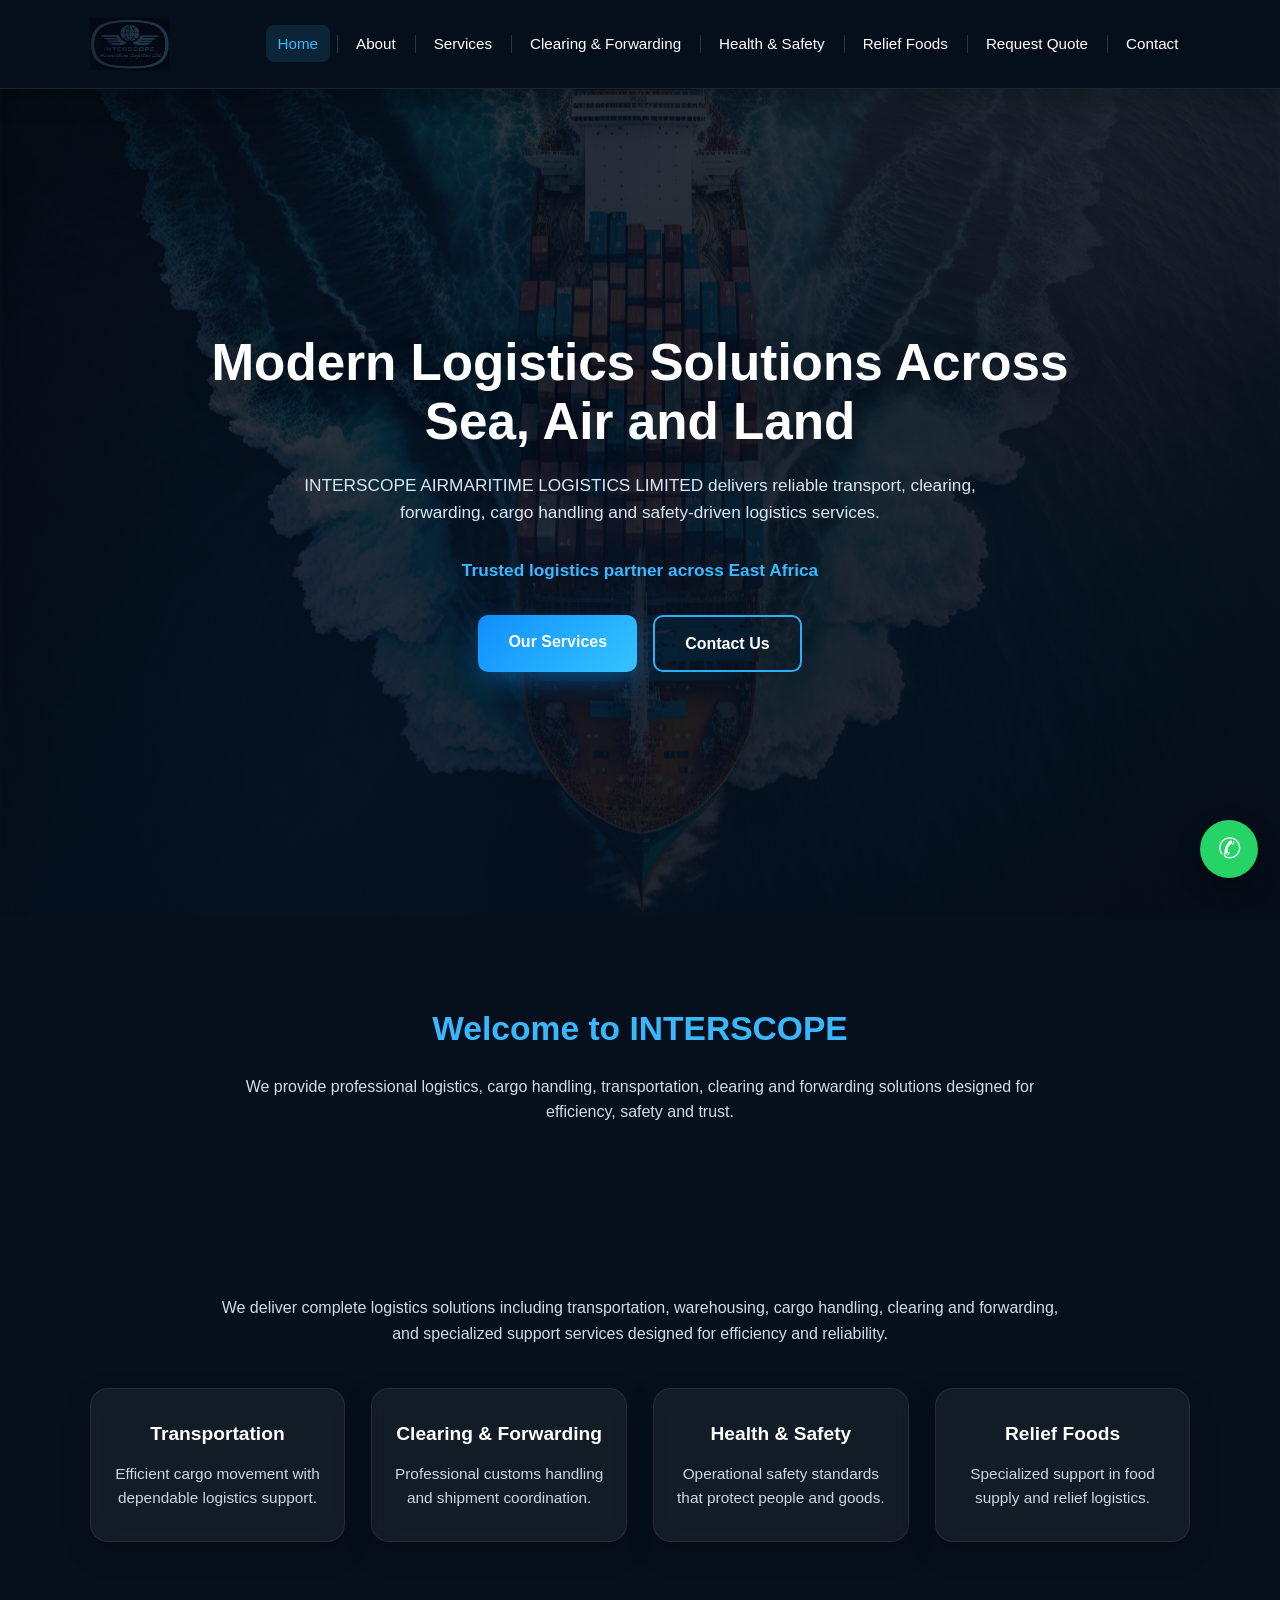
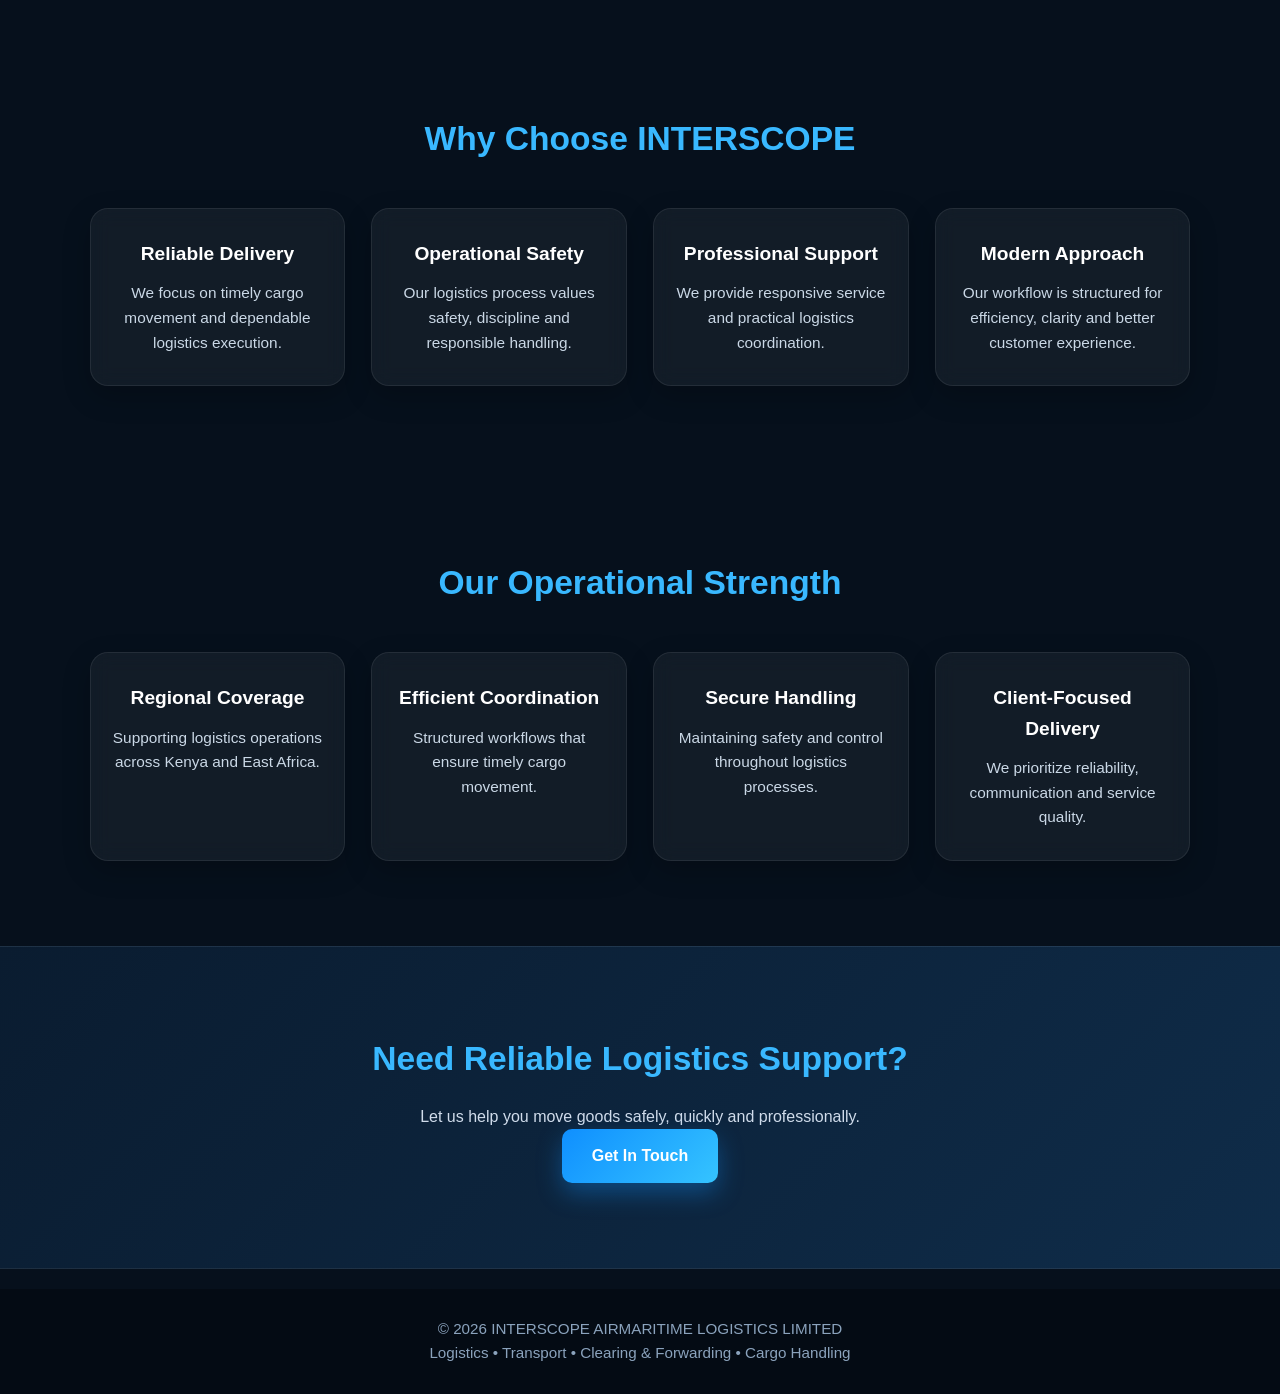
<file: index.html>
<!DOCTYPE html>
<html lang="en">
<head>
<meta name="description" content="INTERSCOPE AIRMARITIME LOGISTICS LIMITED offers logistics, transport, clearing and forwarding services in Kenya and East Africa.">
<meta name="keywords" content="logistics Kenya, clearing and forwarding Mombasa, cargo transport Kenya, freight services East Africa">
  <meta charset="UTF-8" />
  <meta name="viewport" content="width=device-width, initial-scale=1.0" />
  <title>INTERSCOPE AIRMARITIME LOGISTICS LIMITED</title>
  <link rel="stylesheet" href="css/style.css" />
  <link rel="icon" href="images/favicon.png">
</head>
<body>

<header class="navbar">
  <div class="logo">
    <a href="index.html">
      <img src="images/logo.png" alt="INTERSCOPE Logo" class="logo-img">
    </a>
  </div>

  <button class="menu-toggle" onclick="toggleMenu()">☰</button>

  <nav>
    <ul class="nav-links" id="navLinks">
      <li><a href="index.html" class="active">Home</a></li>
      <li><a href="about.html">About</a></li>
      <li><a href="services.html">Services</a></li>
      <li><a href="clearing-forwarding.html">Clearing & Forwarding</a></li>
      <li><a href="health-safety.html">Health & Safety</a></li>
      <li><a href="relief-foods.html">Relief Foods</a></li>
      <li><a href="contact.html">Request Quote</a></li>
      <li><a href="contact.html">Contact</a></li>
    </ul>
  </nav>
</header>

  <section class="hero">
    <div class="hero-overlay">
      <div class="hero-content">
        <h1>Modern Logistics Solutions Across Sea, Air and Land</h1>
        <p>
          INTERSCOPE AIRMARITIME LOGISTICS LIMITED delivers reliable transport,
          clearing, forwarding, cargo handling and safety-driven logistics services.
        </p>
        <p style="margin-top:10px; font-weight:bold; color:#39b8ff;">
  Trusted logistics partner across East Africa
</p>
        <div class="hero-buttons">
          <a href="services.html" class="btn">Our Services</a>
          <a href="contact.html" class="btn btn-outline">Contact Us</a>
        </div>
      </div>
    </div>
  </section>

  <section class="intro section">
    <h2>Welcome to INTERSCOPE</h2>
    <p>
      We provide professional logistics, cargo handling, transportation,
      clearing and forwarding solutions designed for efficiency, safety and trust.
    </p>
  </section>

  <section class="services-preview section">
    <p>
  We deliver complete logistics solutions including transportation,
  warehousing, cargo handling, clearing and forwarding, and specialized
  support services designed for efficiency and reliability.
    </p>
    <div class="card-grid">
      <div class="card">
        <h3>Transportation</h3>
        <p>Efficient cargo movement with dependable logistics support.</p>
      </div>
      <div class="card">
        <h3>Clearing & Forwarding</h3>
        <p>Professional customs handling and shipment coordination.</p>
      </div>
      <div class="card">
        <h3>Health & Safety</h3>
        <p>Operational safety standards that protect people and goods.</p>
      </div>
      <div class="card">
        <h3>Relief Foods</h3>
        <p>Specialized support in food supply and relief logistics.</p>
      </div>
    </div>
  </section>

    <section class="section">
    <h2>Why Choose INTERSCOPE</h2>
    <div class="card-grid">
      <div class="card">
        <h3>Reliable Delivery</h3>
        <p>We focus on timely cargo movement and dependable logistics execution.</p>
      </div>
      <div class="card">
        <h3>Operational Safety</h3>
        <p>Our logistics process values safety, discipline and responsible handling.</p>
      </div>
      <div class="card">
        <h3>Professional Support</h3>
        <p>We provide responsive service and practical logistics coordination.</p>
      </div>
      <div class="card">
        <h3>Modern Approach</h3>
        <p>Our workflow is structured for efficiency, clarity and better customer experience.</p>
      </div>
    </div>
  </section>

  <section class="section">
  <h2>Our Operational Strength</h2>
  <div class="card-grid">
    <div class="card">
      <h3>Regional Coverage</h3>
      <p>Supporting logistics operations across Kenya and East Africa.</p>
    </div>
    <div class="card">
      <h3>Efficient Coordination</h3>
      <p>Structured workflows that ensure timely cargo movement.</p>
    </div>
    <div class="card">
      <h3>Secure Handling</h3>
      <p>Maintaining safety and control throughout logistics processes.</p>
    </div>
    <div class="card">
      <h3>Client-Focused Delivery</h3>
      <p>We prioritize reliability, communication and service quality.</p>
    </div>
  </div>
</section>
  
  <section class="cta section">
    <h2>Need Reliable Logistics Support?</h2>
    <p>Let us help you move goods safely, quickly and professionally.</p>
    <a href="contact.html" class="btn">Get In Touch</a>
  </section>

<footer class="footer">
  <p>© 2026 INTERSCOPE AIRMARITIME LOGISTICS LIMITED</p>
  <p>Logistics • Transport • Clearing & Forwarding • Cargo Handling</p>
</footer>

  <script src="js/script.js"></script>
  
<a href="https://wa.me/254722707979" class="whatsapp-float" target="_blank" title="Chat on WhatsApp">
  &#9990;
</a>

</body>
</html>
</file>
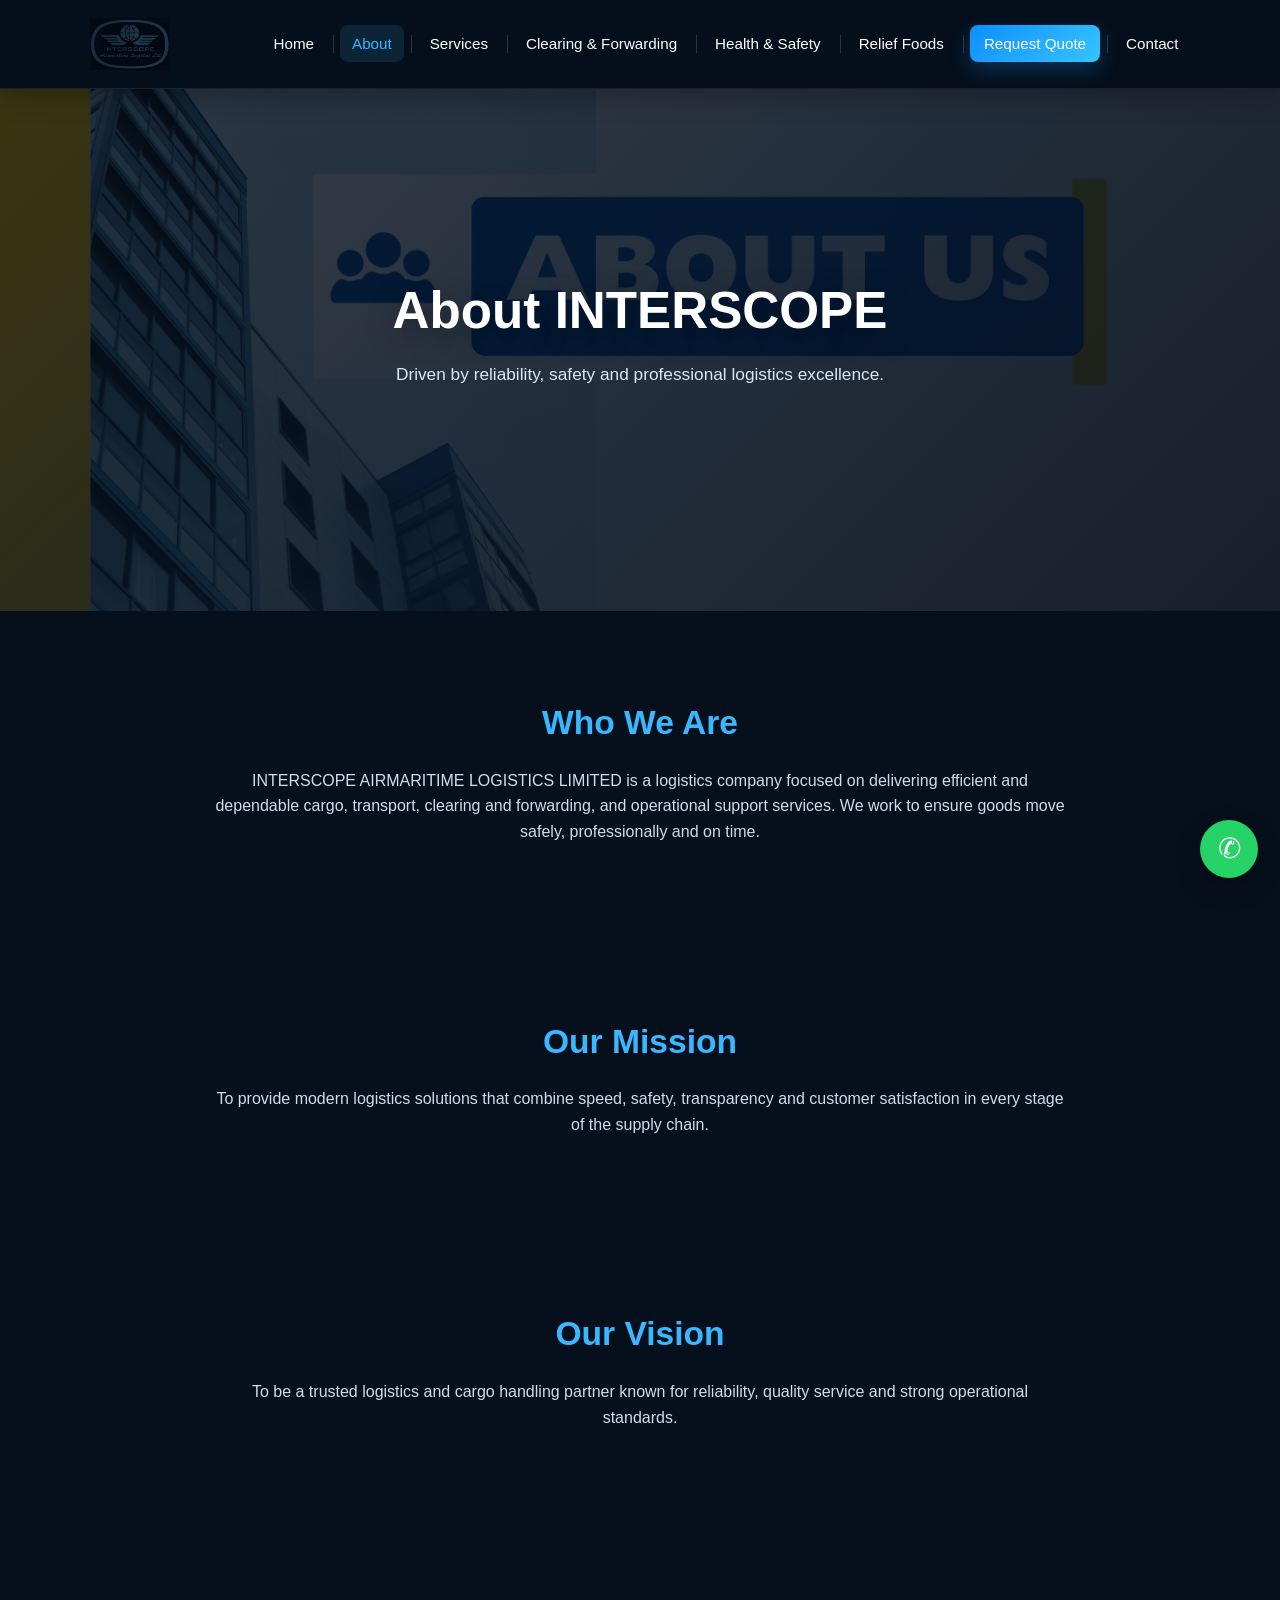
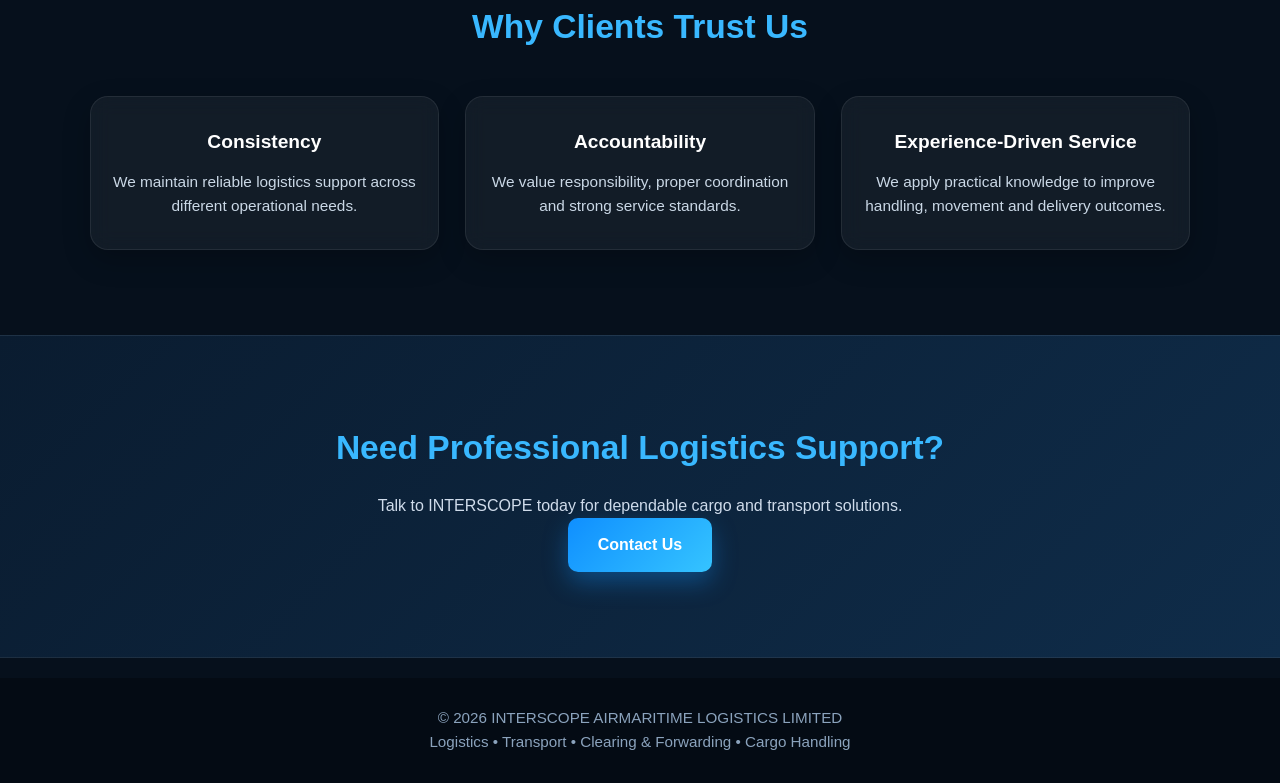
<file: about.html>
<!DOCTYPE html>
<html lang="en">
<head>
  <meta charset="UTF-8" />
  <meta name="viewport" content="width=device-width, initial-scale=1.0" />
  <title>INTERSCOPE AIRMARITIME LOGISTICS LIMITED</title>
  <link rel="stylesheet" href="css/style.css" />
  <link rel="icon" type="image/png" href="images/favicon.png" />
</head>
<body>

<header class="navbar">
  <div class="logo">
    <a href="index.html">
      <img src="images/logo.png" alt="INTERSCOPE Logo" class="logo-img">
    </a>
  </div>

  <button class="menu-toggle" onclick="toggleMenu()">☰</button>

  <nav>
    <ul class="nav-links" id="navLinks">
      <li><a href="index.html">Home</a></li>
      <li><a href="about.html" class="active">About</a></li>
      <li><a href="services.html">Services</a></li>
      <li><a href="clearing-forwarding.html">Clearing & Forwarding</a></li>
      <li><a href="health-safety.html">Health & Safety</a></li>
      <li><a href="relief-foods.html">Relief Foods</a></li>
      <li><a href="contact.html" class="quote-btn">Request Quote</a></li>
      <li><a href="contact.html">Contact</a></li>
    </ul>
  </nav>
</header>

  <section class="page-hero about-hero">
    <div class="hero-overlay">
      <div class="hero-content">
        <h1>About INTERSCOPE</h1>
        <p>Driven by reliability, safety and professional logistics excellence.</p>
      </div>
    </div>
  </section>

  <section class="section">
    <h2>Who We Are</h2>
    <p>
      INTERSCOPE AIRMARITIME LOGISTICS LIMITED is a logistics company focused on
      delivering efficient and dependable cargo, transport, clearing and forwarding,
      and operational support services. We work to ensure goods move safely,
      professionally and on time.
    </p>
  </section>

  <section class="section">
    <h2>Our Mission</h2>
    <p>
      To provide modern logistics solutions that combine speed, safety,
      transparency and customer satisfaction in every stage of the supply chain.
    </p>
  </section>

  <section class="section">
    <h2>Our Vision</h2>
    <p>
      To be a trusted logistics and cargo handling partner known for
      reliability, quality service and strong operational standards.
    </p>
  </section>

    <section class="section">
    <h2>Why Clients Trust Us</h2>
    <div class="card-grid">
      <div class="card">
        <h3>Consistency</h3>
        <p>We maintain reliable logistics support across different operational needs.</p>
      </div>
      <div class="card">
        <h3>Accountability</h3>
        <p>We value responsibility, proper coordination and strong service standards.</p>
      </div>
      <div class="card">
        <h3>Experience-Driven Service</h3>
        <p>We apply practical knowledge to improve handling, movement and delivery outcomes.</p>
      </div>
    </div>
  </section>
  
  <section class="cta section">
    <h2>Need Professional Logistics Support?</h2>
    <p>Talk to INTERSCOPE today for dependable cargo and transport solutions.</p>
    <a href="contact.html" class="btn">Contact Us</a>
  </section>

<footer class="footer">
  <p>© 2026 INTERSCOPE AIRMARITIME LOGISTICS LIMITED</p>
  <p>Logistics • Transport • Clearing & Forwarding • Cargo Handling</p>
</footer>
  
<a href="https://wa.me/254722707979" class="whatsapp-float" target="_blank" title="Chat on WhatsApp">
  &#9990;
</a>

</body>
</html>
</file>
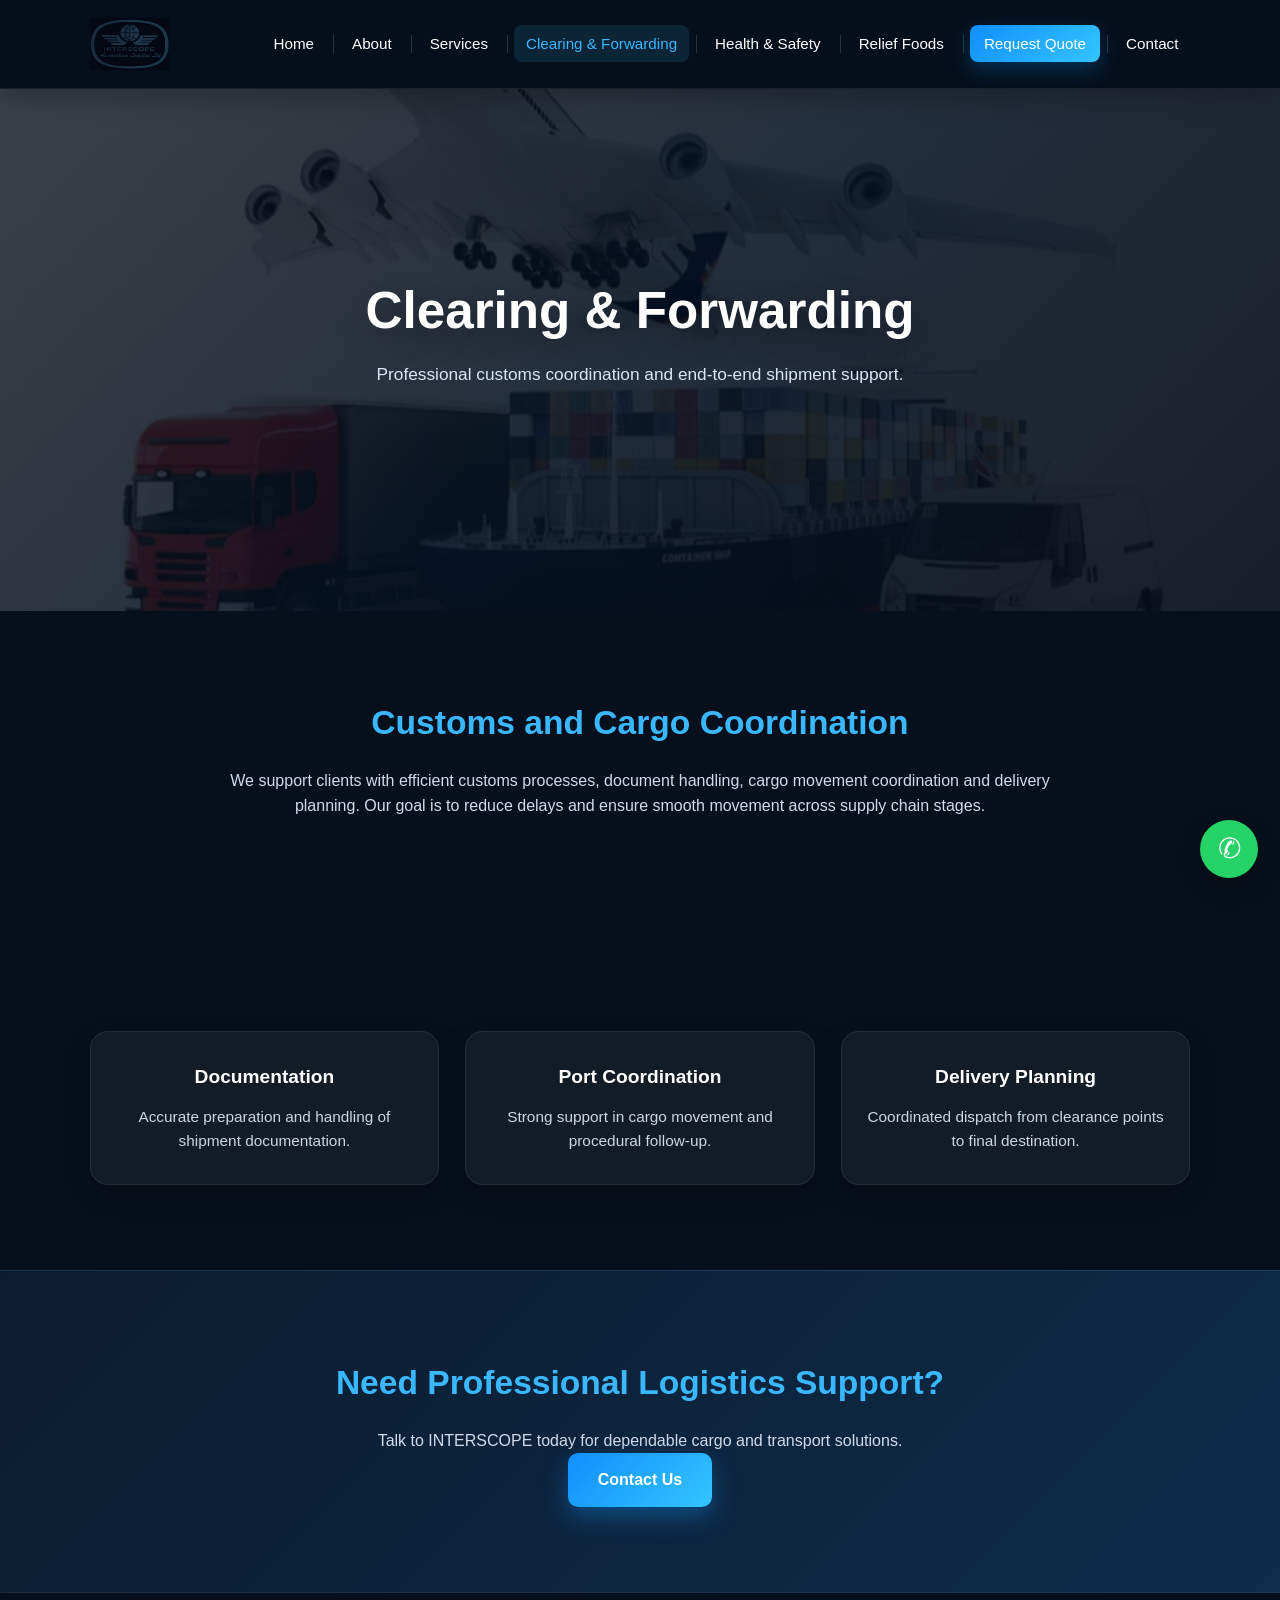
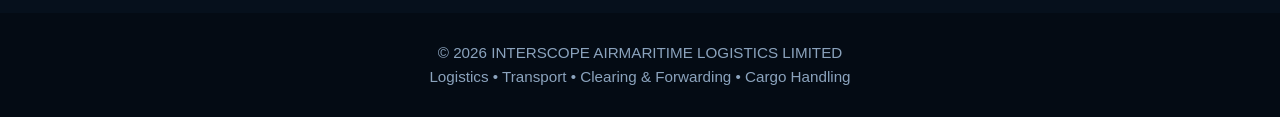
<file: clearing-forwarding.html>
<!DOCTYPE html>
<html lang="en">
<head>
  <meta charset="UTF-8" />
  <meta name="viewport" content="width=device-width, initial-scale=1.0" />
  <title>INTERSCOPE AIRMARITIME LOGISTICS LIMITED</title>
  <link rel="stylesheet" href="css/style.css" />
  <link rel="icon" type="image/png" href="images/favicon.png" />
</head>
<body>

  <header class="navbar">
    <div class="logo">
  <a href="index.html">
    <img src="images/logo.png" alt="INTERSCOPE Logo" class="logo-img">
  </a>
</div>

    <button class="menu-toggle" onclick="toggleMenu()">☰</button>
    
    <nav>
      <ul class="nav-links">
        <li><a href="index.html">Home</a></li>
        <li><a href="about.html">About</a></li>
        <li><a href="services.html">Services</a></li>
        <li><a href="clearing-forwarding.html" class="active">Clearing & Forwarding</a></li>
        <li><a href="health-safety.html">Health & Safety</a></li>
        <li><a href="relief-foods.html">Relief Foods</a></li>
        <li><a href="contact.html" class="quote-btn">Request Quote</a></li>
        <li><a href="contact.html">Contact</a></li>
      </ul>
    </nav>
  </header>

  <section class="page-hero clearing-hero">
    <div class="hero-overlay">
      <div class="hero-content">
        <h1>Clearing & Forwarding</h1>
        <p>Professional customs coordination and end-to-end shipment support.</p>
      </div>
    </div>
  </section>

  <section class="section">
    <h2>Customs and Cargo Coordination</h2>
    <p>
      We support clients with efficient customs processes, document handling,
      cargo movement coordination and delivery planning. Our goal is to reduce
      delays and ensure smooth movement across supply chain stages.
    </p>
  </section>

  <section class="section">
    <div class="card-grid">
      <div class="card">
        <h3>Documentation</h3>
        <p>Accurate preparation and handling of shipment documentation.</p>
      </div>
      <div class="card">
        <h3>Port Coordination</h3>
        <p>Strong support in cargo movement and procedural follow-up.</p>
      </div>
      <div class="card">
        <h3>Delivery Planning</h3>
        <p>Coordinated dispatch from clearance points to final destination.</p>
      </div>
    </div>
  </section>

    <section class="cta section">
    <h2>Need Professional Logistics Support?</h2>
    <p>Talk to INTERSCOPE today for dependable cargo and transport solutions.</p>
    <a href="contact.html" class="btn">Contact Us</a>
  </section>

<footer class="footer">
  <p>© 2026 INTERSCOPE AIRMARITIME LOGISTICS LIMITED</p>
  <p>Logistics • Transport • Clearing & Forwarding • Cargo Handling</p>
</footer>

<a href="https://wa.me/254722707979" class="whatsapp-float" target="_blank" title="Chat on WhatsApp">
  &#9990;
</a>

</body>
</html>
</file>
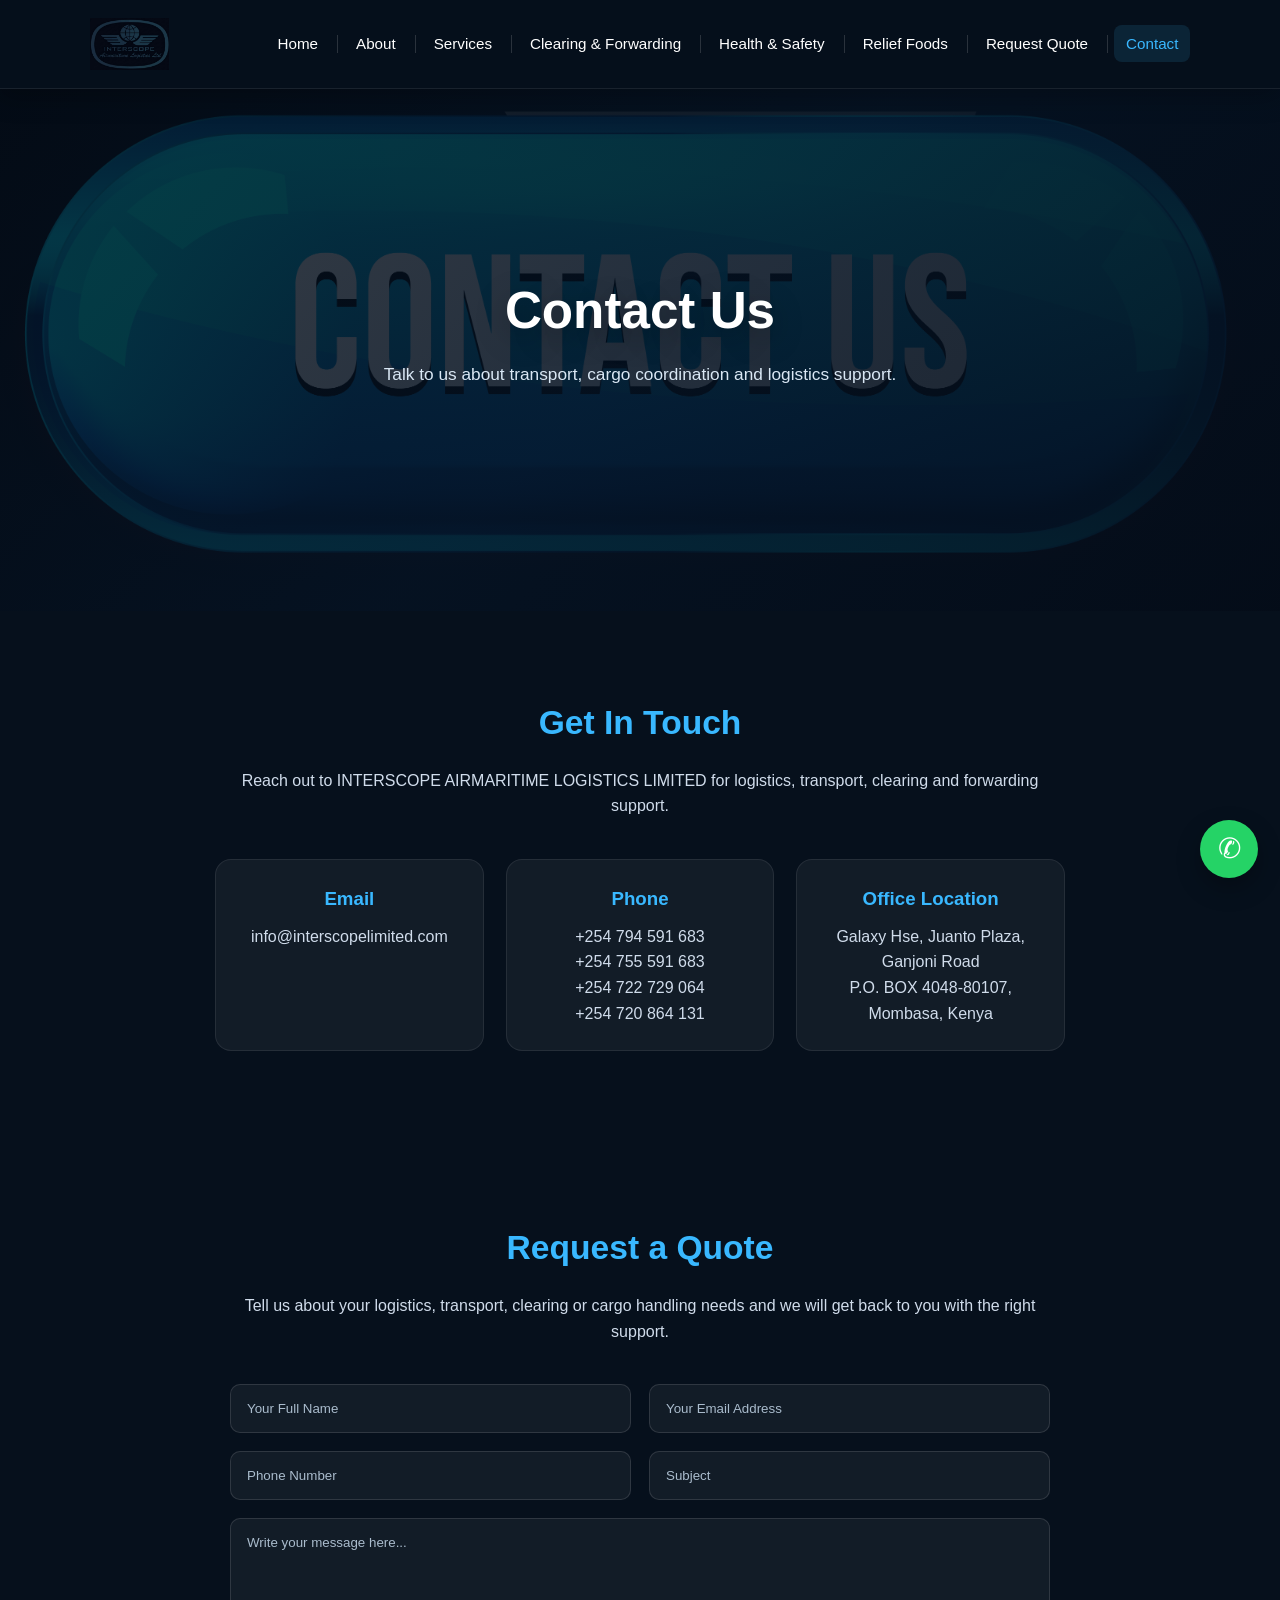
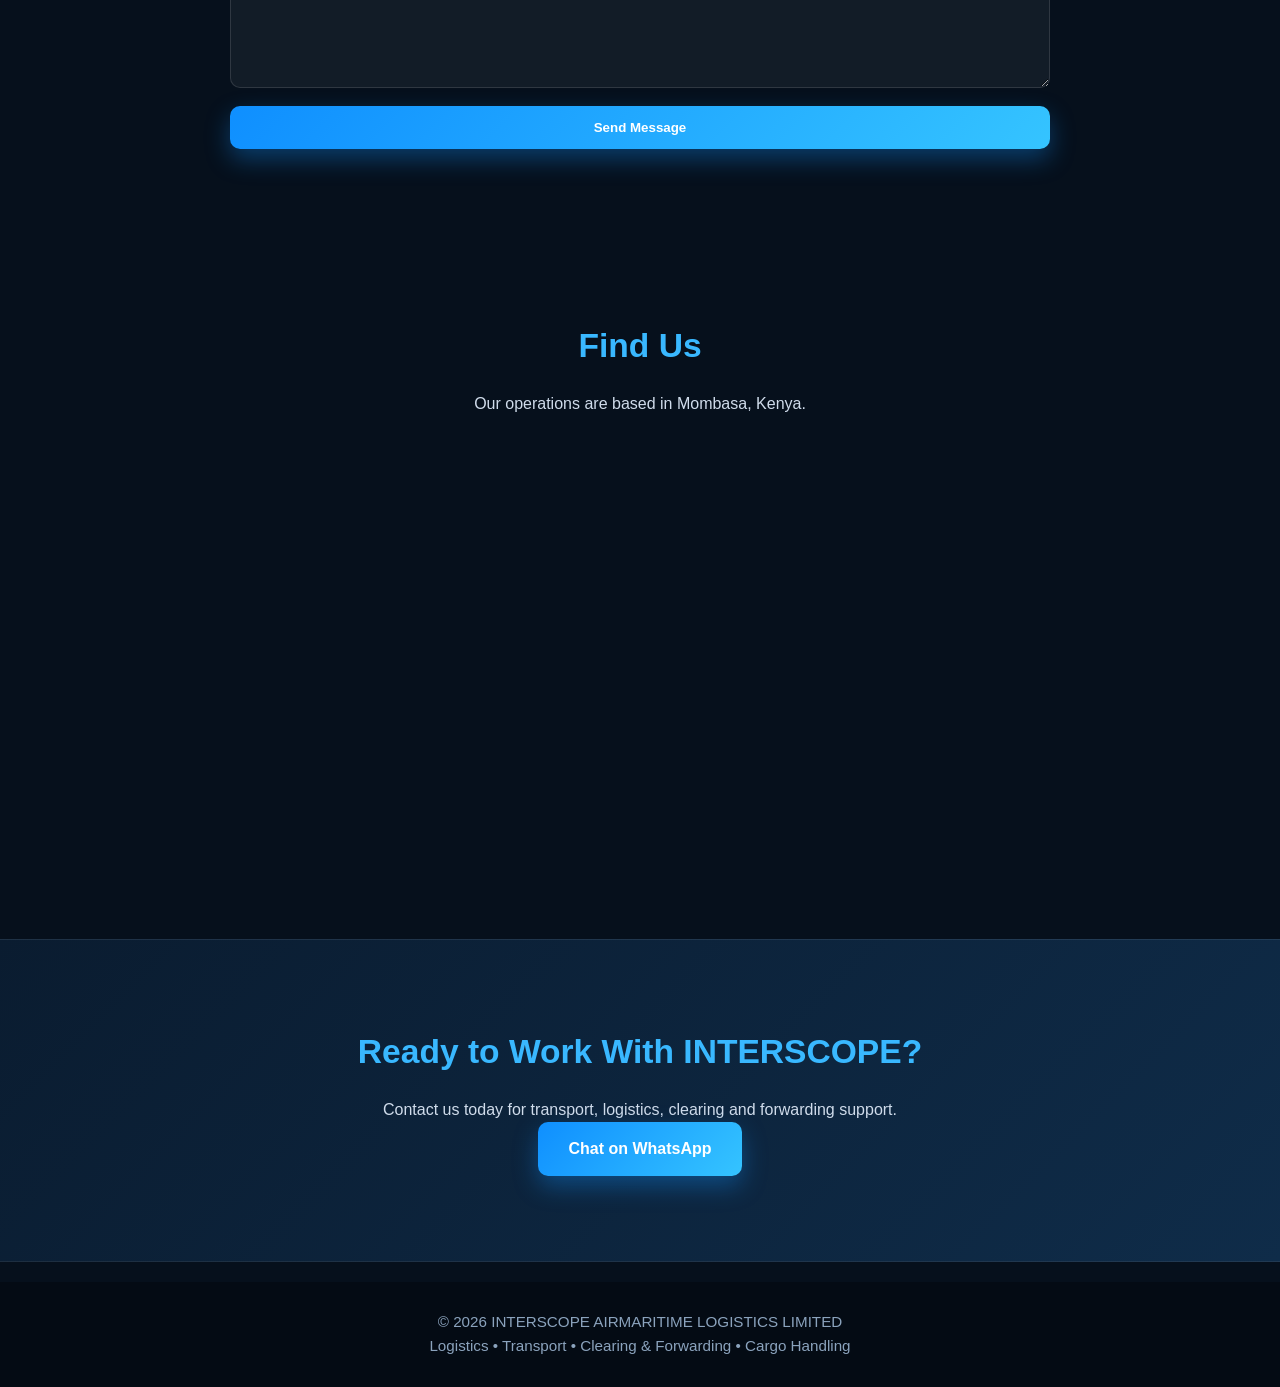
<file: contact.html>
<!DOCTYPE html>
<html lang="en">
<head>
  <meta charset="UTF-8" />
  <meta name="viewport" content="width=device-width, initial-scale=1.0" />
  <title>INTERSCOPE AIRMARITIME LOGISTICS LIMITED</title>
  <link rel="stylesheet" href="css/style.css" />
  <link rel="icon" type="image/png" href="images/favicon.png" />
</head>
<body>

  <header class="navbar">
    <div class="logo">
  <a href="index.html">
    <img src="images/logo.png" alt="INTERSCOPE Logo" class="logo-img">
  </a>
</div>

    <button class="menu-toggle" onclick="toggleMenu()">☰</button>

    
    <nav>
      <ul class="nav-links">
        <li><a href="index.html">Home</a></li>
        <li><a href="about.html">About</a></li>
        <li><a href="services.html">Services</a></li>
        <li><a href="clearing-forwarding.html">Clearing & Forwarding</a></li>
        <li><a href="health-safety.html">Health & Safety</a></li>
        <li><a href="relief-foods.html">Relief Foods</a></li>
        <li><a href="contact.html class="quote-btn"">Request Quote</a></li>
        <li><a href="contact.html" class="active">Contact</a></li>
      </ul>
    </nav>
  </header>

  <section class="page-hero contact-hero">
    <div class="hero-overlay">
      <div class="hero-content">
        <h1>Contact Us</h1>
        <p>Talk to us about transport, cargo coordination and logistics support.</p>
      </div>
    </div>
  </section>

  <section class="section">
    <h2>Get In Touch</h2>
    <p>
      Reach out to INTERSCOPE AIRMARITIME LOGISTICS LIMITED for logistics,
      transport, clearing and forwarding support.
    </p>

    <div class="contact-box">
      <div class="contact-item">
        <h3>Email</h3>
        <p>info@interscopelimited.com</p>
      </div>

      <div class="contact-item">
        <h3>Phone</h3>
        <p>+254 794 591 683</p>
        <p>+254 755 591 683</p>
        <p>+254 722 729 064</p>
        <p>+254 720 864 131</p>
      </div>

<div class="contact-item">
  <h3>Office Location</h3>
  <p>Galaxy Hse, Juanto Plaza, Ganjoni Road</p>
  <p>P.O. BOX 4048-80107, Mombasa, Kenya</p>
</div>
    </div>
  </section>

  <section class="section">
    <h2>Request a Quote</h2>
    <p>
  Tell us about your logistics, transport, clearing or cargo handling needs
  and we will get back to you with the right support.
   </p>
    <form class="contact-form" action="https://formsubmit.co/info@interscopelimited.com" method="POST">
      <input type="hidden" name="_captcha" value="false">
      <input type="hidden" name="_next" value="https://leeroy1232.github.io/interscope-website/thank-you.html">
        <div class="form-row">
        <input type="text" placeholder="Your Full Name" required>
        <input type="email" placeholder="Your Email Address" required>
      </div>

      <div class="form-row">
        <input type="text" placeholder="Phone Number" required>
        <input type="text" placeholder="Subject" required>
      </div>

      <textarea placeholder="Write your message here..." required></textarea>

      <button type="submit" class="btn">Send Message</button>
    </form>
  </section>

    <section class="section">
    <h2>Find Us</h2>
    <p>Our operations are based in Mombasa, Kenya.</p>
    <div style="margin-top: 30px; border-radius: 18px; overflow: hidden;">
      <iframe
        src="https://www.google.com/maps?q=Mombasa%20Kenya&output=embed"
        width="100%"
        height="400"
        style="border:0;"
        allowfullscreen=""
        loading="lazy">
      </iframe>
    </div>
  </section>

  <section class="cta section">
    <h2>Ready to Work With INTERSCOPE?</h2>
    <p>Contact us today for transport, logistics, clearing and forwarding support.</p>
    <a href="https://wa.me/254722707979" class="btn" target="_blank">Chat on WhatsApp</a>
  </section>

<footer class="footer">
  <p>© 2026 INTERSCOPE AIRMARITIME LOGISTICS LIMITED</p>
  <p>Logistics • Transport • Clearing & Forwarding • Cargo Handling</p>
</footer>

<a href="https://wa.me/254722707979" class="whatsapp-float" target="_blank" title="Chat on WhatsApp">
  &#9990;
</a>

</body>
</html>
</file>
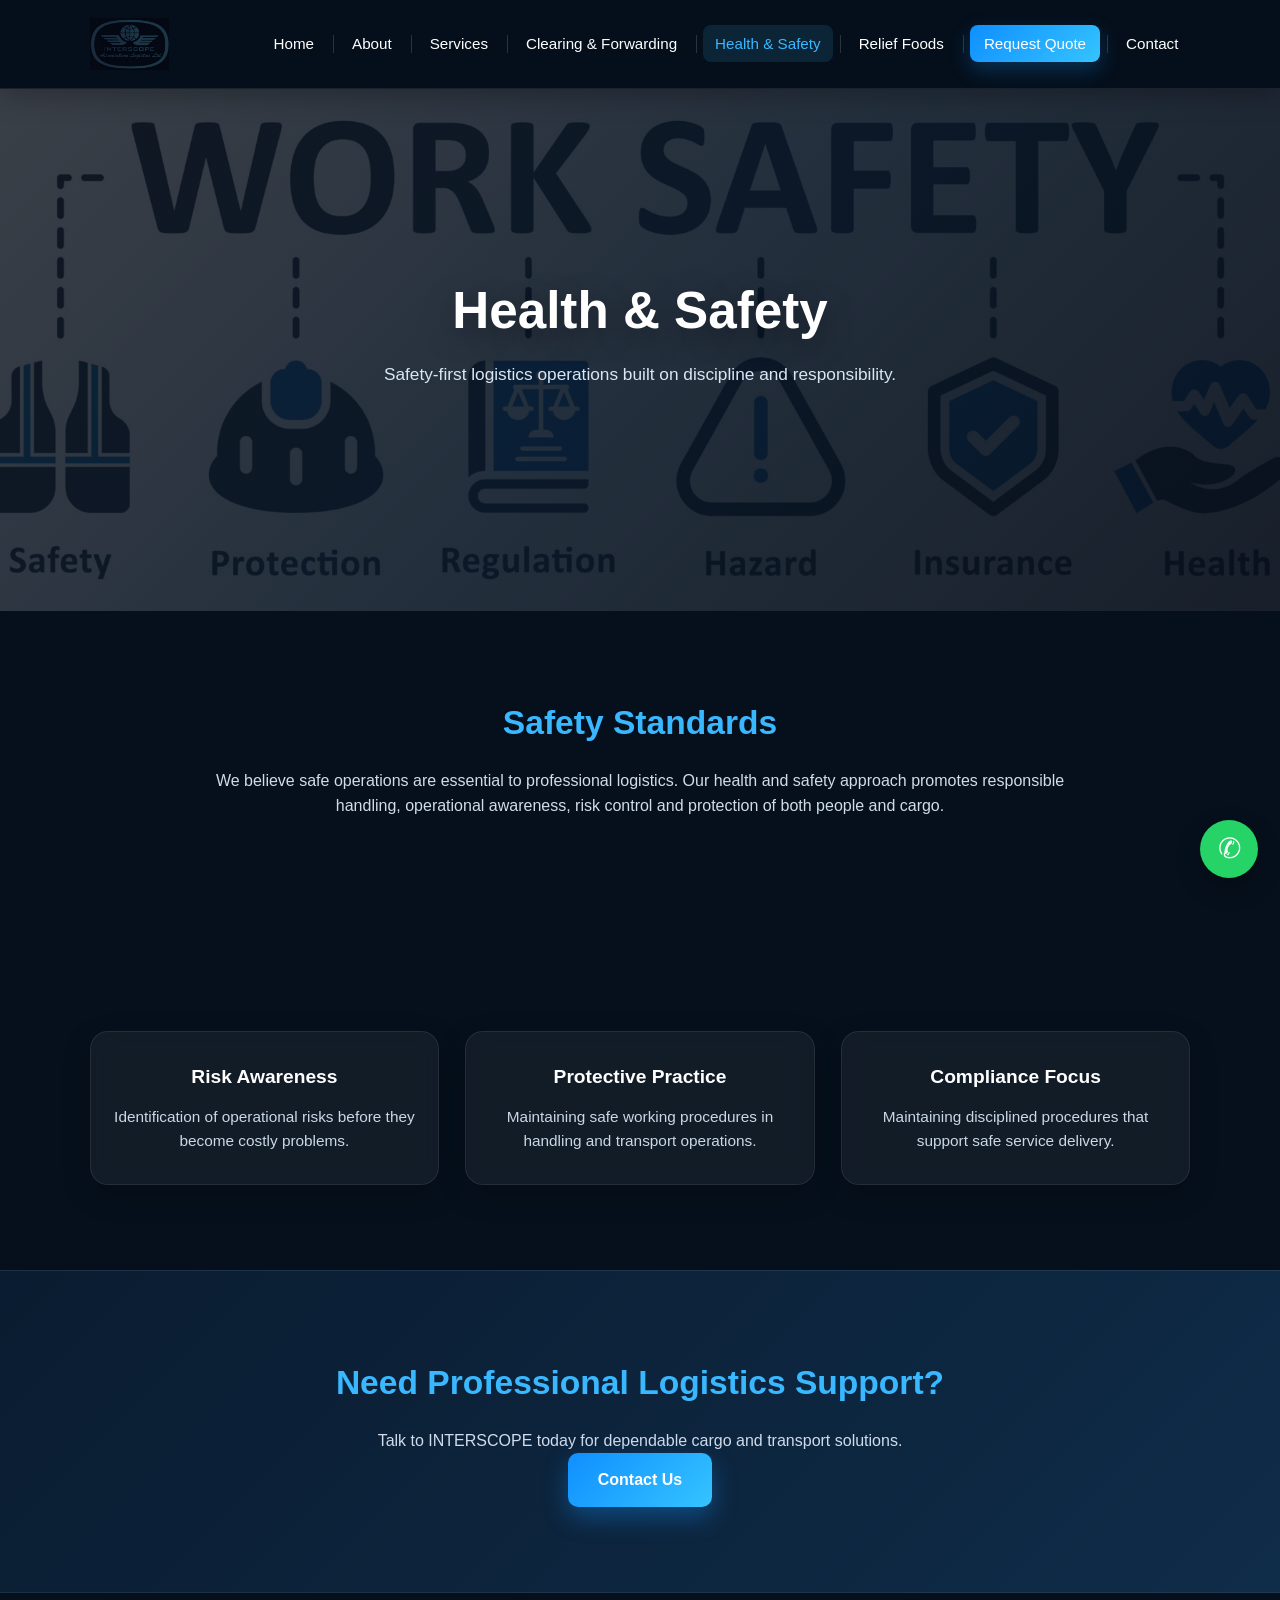
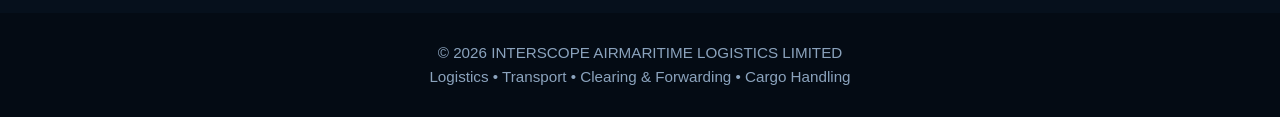
<file: health-safety.html>
<!DOCTYPE html>
<html lang="en">
<head>
  <meta charset="UTF-8" />
  <meta name="viewport" content="width=device-width, initial-scale=1.0" />
  <title>INTERSCOPE AIRMARITIME LOGISTICS LIMITED</title>
  <link rel="stylesheet" href="css/style.css" />
  <link rel="icon" type="image/png" href="images/favicon.png" />
</head>
<body>

  <header class="navbar">
    <div class="logo">
  <a href="index.html">
    <img src="images/logo.png" alt="INTERSCOPE Logo" class="logo-img">
  </a>
</div>

    <button class="menu-toggle" onclick="toggleMenu()">☰</button>
    
    <nav>
      <ul class="nav-links">
        <li><a href="index.html">Home</a></li>
        <li><a href="about.html">About</a></li>
        <li><a href="services.html">Services</a></li>
        <li><a href="clearing-forwarding.html">Clearing & Forwarding</a></li>
        <li><a href="health-safety.html" class="active">Health & Safety</a></li>
        <li><a href="relief-foods.html">Relief Foods</a></li>
        <li><a href="contact.html" class="quote-btn">Request Quote</a></li>
        <li><a href="contact.html">Contact</a></li>
      </ul>
    </nav>
  </header>

  <section class="page-hero safety-hero">
    <div class="hero-overlay">
      <div class="hero-content">
        <h1>Health & Safety</h1>
        <p>Safety-first logistics operations built on discipline and responsibility.</p>
      </div>
    </div>
  </section>

  <section class="section">
    <h2>Safety Standards</h2>
    <p>
      We believe safe operations are essential to professional logistics.
      Our health and safety approach promotes responsible handling,
      operational awareness, risk control and protection of both people and cargo.
    </p>
  </section>

  <section class="section">
    <div class="card-grid">
      <div class="card">
        <h3>Risk Awareness</h3>
        <p>Identification of operational risks before they become costly problems.</p>
      </div>
      <div class="card">
        <h3>Protective Practice</h3>
        <p>Maintaining safe working procedures in handling and transport operations.</p>
      </div>
      <div class="card">
        <h3>Compliance Focus</h3>
        <p>Maintaining disciplined procedures that support safe service delivery.</p>
      </div>
    </div>
  </section>

    <section class="cta section">
    <h2>Need Professional Logistics Support?</h2>
    <p>Talk to INTERSCOPE today for dependable cargo and transport solutions.</p>
    <a href="contact.html" class="btn">Contact Us</a>
  </section>

<footer class="footer">
  <p>© 2026 INTERSCOPE AIRMARITIME LOGISTICS LIMITED</p>
  <p>Logistics • Transport • Clearing & Forwarding • Cargo Handling</p>
</footer>

<a href="https://wa.me/254722707979" class="whatsapp-float" target="_blank" title="Chat on WhatsApp">
  &#9990;
</a>

</body>
</html>
</file>
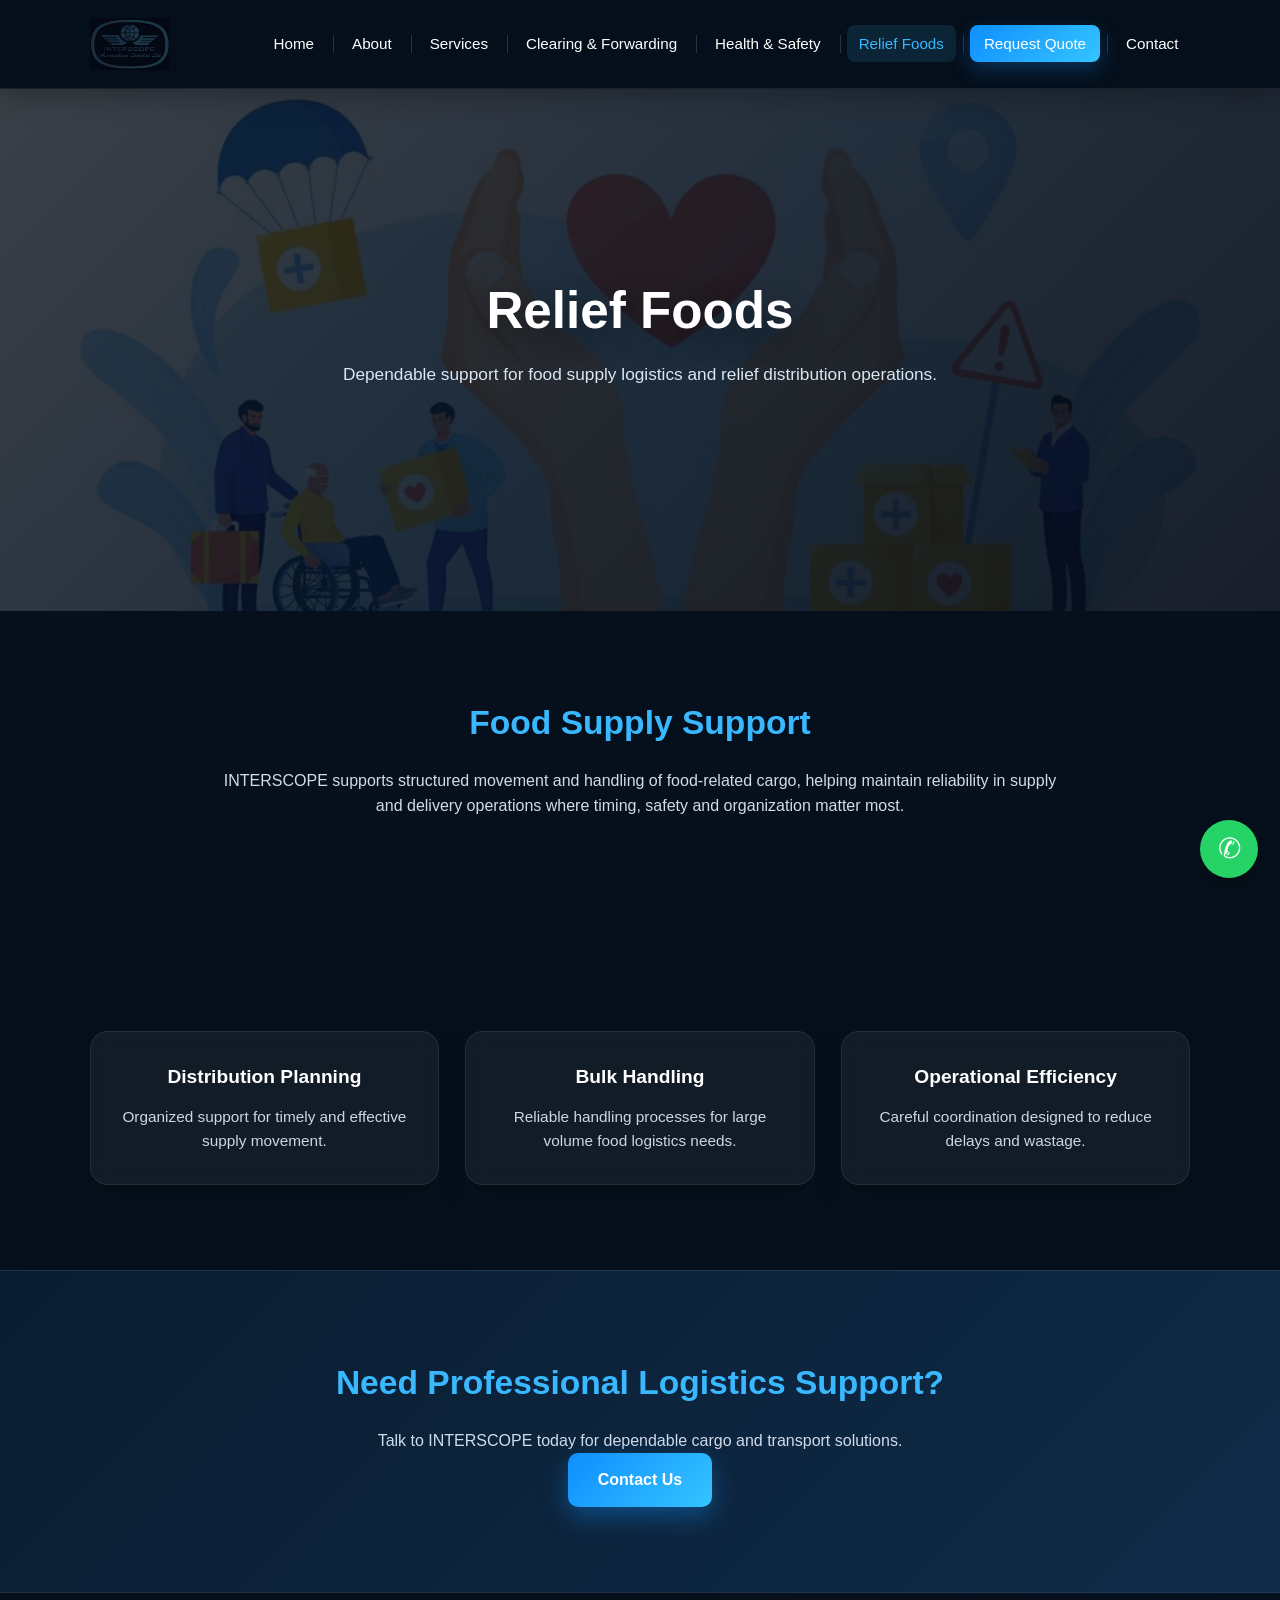
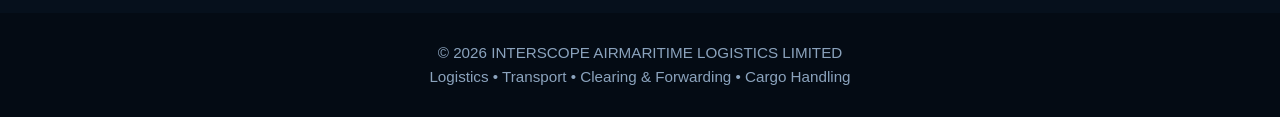
<file: relief-foods.html>
<!DOCTYPE html>
<html lang="en">
<head>
  <meta charset="UTF-8" />
  <meta name="viewport" content="width=device-width, initial-scale=1.0" />
  <title>INTERSCOPE AIRMARITIME LOGISTICS LIMITED</title>
  <link rel="stylesheet" href="css/style.css" />
  <link rel="icon" type="image/png" href="images/favicon.png" />
</head>
<body>

  <header class="navbar">
    <div class="logo">
  <a href="index.html">
    <img src="images/logo.png" alt="INTERSCOPE Logo" class="logo-img">
  </a>
</div>
    
    <button class="menu-toggle" onclick="toggleMenu()">☰</button>

    
    <nav>
      <ul class="nav-links">
        <li><a href="index.html">Home</a></li>
        <li><a href="about.html">About</a></li>
        <li><a href="services.html">Services</a></li>
        <li><a href="clearing-forwarding.html">Clearing & Forwarding</a></li>
        <li><a href="health-safety.html">Health & Safety</a></li>
        <li><a href="relief-foods.html" class="active">Relief Foods</a></li>
        <li><a href="contact.html" class="quote-btn">Request Quote</a></li>
        <li><a href="contact.html">Contact</a></li>
      </ul>
    </nav>
  </header>

  <section class="page-hero relief-hero">
    <div class="hero-overlay">
      <div class="hero-content">
        <h1>Relief Foods</h1>
        <p>Dependable support for food supply logistics and relief distribution operations.</p>
      </div>
    </div>
  </section>

  <section class="section">
    <h2>Food Supply Support</h2>
    <p>
      INTERSCOPE supports structured movement and handling of food-related cargo,
      helping maintain reliability in supply and delivery operations where timing,
      safety and organization matter most.
    </p>
  </section>

  <section class="section">
    <div class="card-grid">
      <div class="card">
        <h3>Distribution Planning</h3>
        <p>Organized support for timely and effective supply movement.</p>
      </div>
      <div class="card">
        <h3>Bulk Handling</h3>
        <p>Reliable handling processes for large volume food logistics needs.</p>
      </div>
      <div class="card">
        <h3>Operational Efficiency</h3>
        <p>Careful coordination designed to reduce delays and wastage.</p>
      </div>
    </div>
  </section>

    <section class="cta section">
    <h2>Need Professional Logistics Support?</h2>
    <p>Talk to INTERSCOPE today for dependable cargo and transport solutions.</p>
    <a href="contact.html" class="btn">Contact Us</a>
  </section>

<footer class="footer">
  <p>© 2026 INTERSCOPE AIRMARITIME LOGISTICS LIMITED</p>
  <p>Logistics • Transport • Clearing & Forwarding • Cargo Handling</p>
</footer>

<a href="https://wa.me/254722707979" class="whatsapp-float" target="_blank" title="Chat on WhatsApp">
  &#9990;
</a>

</body>
</html>
</file>
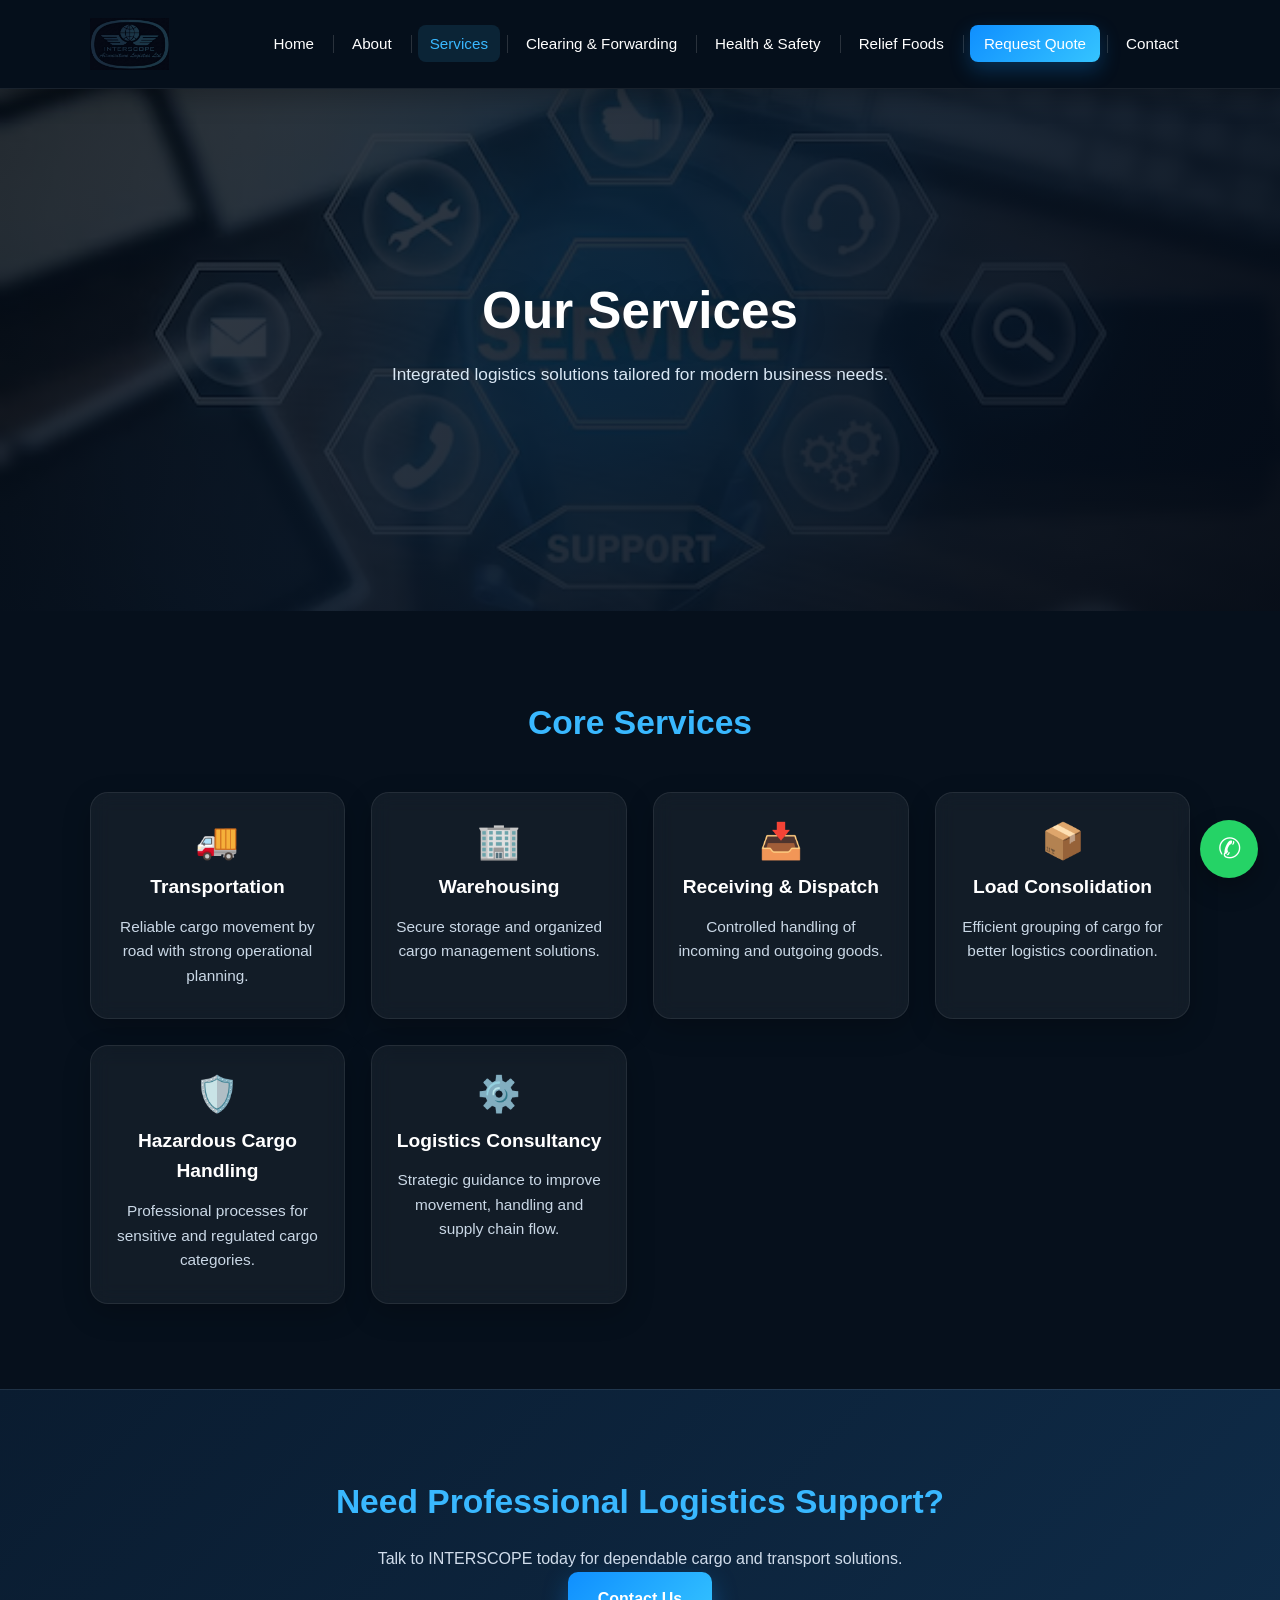
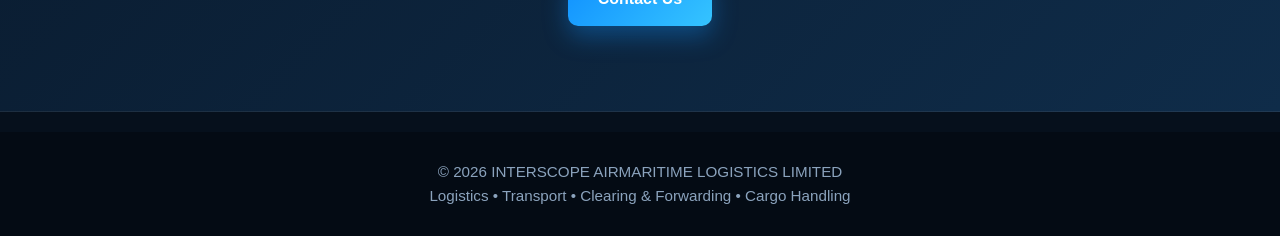
<file: services.html>
<!DOCTYPE html>
<html lang="en">
<head>
  <meta charset="UTF-8" />
  <meta name="viewport" content="width=device-width, initial-scale=1.0" />
  <title>INTERSCOPE AIRMARITIME LOGISTICS LIMITED</title>
  <link rel="stylesheet" href="css/style.css" />
  <link rel="icon" type="image/png" href="images/favicon.png" />
</head>
<body>

  <header class="navbar">
    <div class="logo">
  <a href="index.html">
    <img src="images/logo.png" alt="INTERSCOPE Logo" class="logo-img">
  </a>
</div>

    <button class="menu-toggle" onclick="toggleMenu()">☰</button>

    
    <nav>
      <ul class="nav-links">
        <li><a href="index.html">Home</a></li>
        <li><a href="about.html">About</a></li>
        <li><a href="services.html" class="active">Services</a></li>
        <li><a href="clearing-forwarding.html">Clearing & Forwarding</a></li>
        <li><a href="health-safety.html">Health & Safety</a></li>
        <li><a href="relief-foods.html">Relief Foods</a></li>
        <li><a href="contact.html" class="quote-btn">Request Quote</a></li>
        <li><a href="contact.html">Contact</a></li>
      </ul>
    </nav>
  </header>

  <section class="page-hero services-hero">
    <div class="hero-overlay">
      <div class="hero-content">
        <h1>Our Services</h1>
        <p>Integrated logistics solutions tailored for modern business needs.</p>
      </div>
    </div>
  </section>

<section class="section">
  <h2>Core Services</h2>
  <div class="card-grid">
    <div class="card">
      <div class="service-icon">🚚</div>
      <h3>Transportation</h3>
      <p>Reliable cargo movement by road with strong operational planning.</p>
    </div>

    <div class="card">
      <div class="service-icon">🏢</div>
      <h3>Warehousing</h3>
      <p>Secure storage and organized cargo management solutions.</p>
    </div>

    <div class="card">
      <div class="service-icon">📥</div>
      <h3>Receiving & Dispatch</h3>
      <p>Controlled handling of incoming and outgoing goods.</p>
    </div>

    <div class="card">
      <div class="service-icon">📦</div>
      <h3>Load Consolidation</h3>
      <p>Efficient grouping of cargo for better logistics coordination.</p>
    </div>

    <div class="card">
      <div class="service-icon">🛡️</div>
      <h3>Hazardous Cargo Handling</h3>
      <p>Professional processes for sensitive and regulated cargo categories.</p>
    </div>

    <div class="card">
      <div class="service-icon">⚙️</div>
      <h3>Logistics Consultancy</h3>
      <p>Strategic guidance to improve movement, handling and supply chain flow.</p>
    </div>
  </div>
</section>

    <section class="cta section">
    <h2>Need Professional Logistics Support?</h2>
    <p>Talk to INTERSCOPE today for dependable cargo and transport solutions.</p>
    <a href="contact.html" class="btn">Contact Us</a>
  </section>

<footer class="footer">
  <p>© 2026 INTERSCOPE AIRMARITIME LOGISTICS LIMITED</p>
  <p>Logistics • Transport • Clearing & Forwarding • Cargo Handling</p>
</footer>

<a href="https://wa.me/254722707979" class="whatsapp-float" target="_blank" title="Chat on WhatsApp">
  &#9990;
</a>

</body>
</html>
</file>
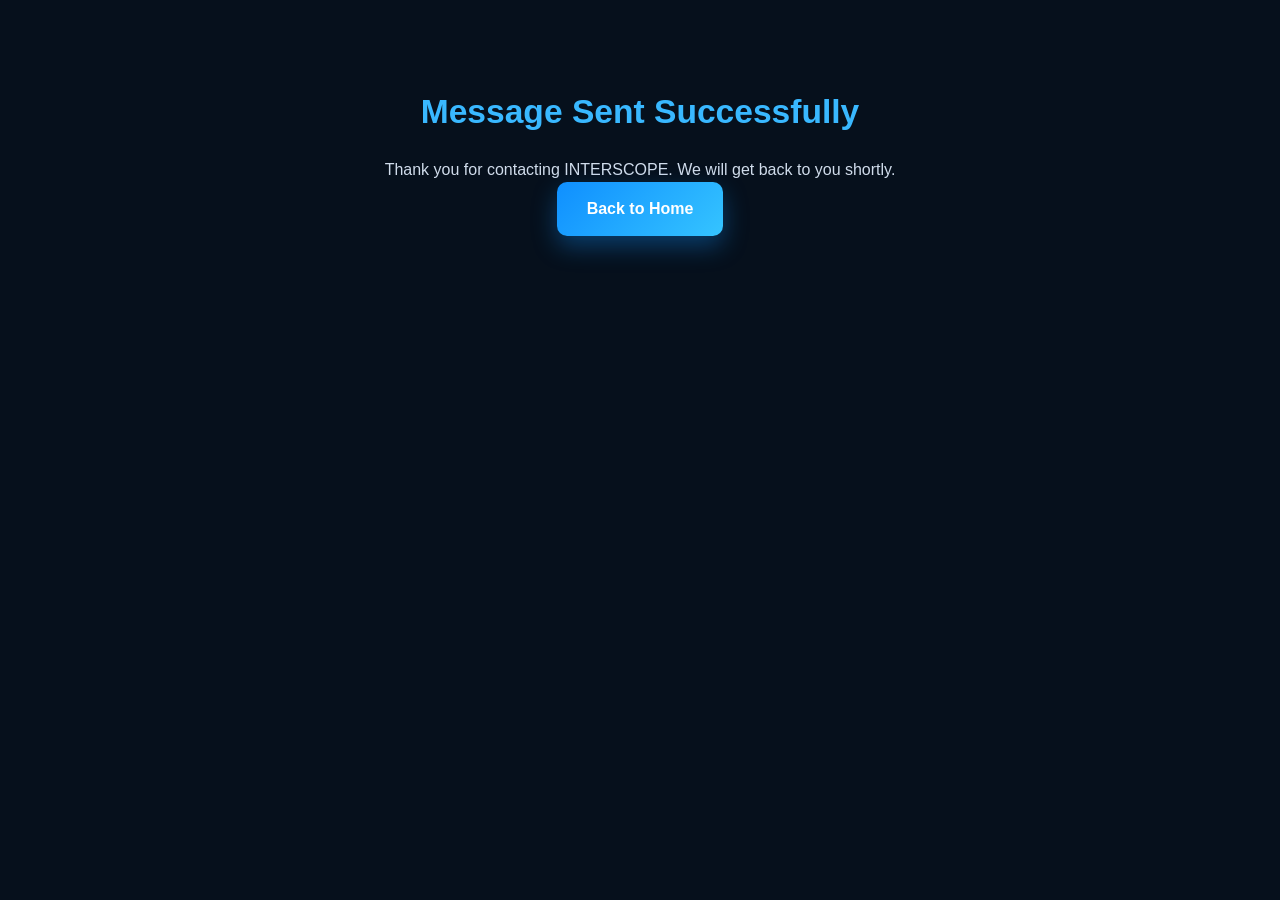
<file: thank-you.html>
<!DOCTYPE html>
<html lang="en">
<head>
  <meta charset="UTF-8">
  <title>Thank You</title>
  <link rel="stylesheet" href="css/style.css">
</head>
<body>

<section class="section">
  <h2>Message Sent Successfully</h2>
  <p>Thank you for contacting INTERSCOPE. We will get back to you shortly.</p>
  <a href="index.html" class="btn">Back to Home</a>
</section>

</body>
</html>
</file>
<file: css/style.css>
* {
  margin: 0;
  padding: 0;
  box-sizing: border-box;
  font-family: Arial, sans-serif;
}

html {
  scroll-behavior: smooth;
}

body {
  background: #06101c;
  color: #ffffff;
  line-height: 1.6;
  overflow-x: hidden;
}

/* NAVBAR */
.navbar {
  position: sticky;
  top: 0;
  z-index: 1000;
  background: rgba(6, 16, 28, 0.92);
  backdrop-filter: blur(12px);
  display: flex;
  justify-content: space-between;
  align-items: center;
  padding: 18px 7%;
  border-bottom: 1px solid rgba(255, 255, 255, 0.08);
  box-shadow: 0 8px 24px rgba(0, 0, 0, 0.25);
}

.logo {
  display: flex;
  align-items: center;
}

.logo-img {
  height: 52px;
  width: auto;
  display: block;
}

.nav-links {
  list-style: none;
  display: flex;
  flex-wrap: wrap;
  gap: 14px;
}

.nav-links li {
  position: relative;
}

.nav-links li:not(:last-child)::after {
  content: "";
  position: absolute;
  right: -8px;
  top: 50%;
  transform: translateY(-50%);
  width: 1px;
  height: 18px;
  background: rgba(255, 255, 255, 0.15);
}

.nav-links a {
  color: white;
  text-decoration: none;
  font-size: 0.95rem;
  padding: 10px 12px;
  border-radius: 8px;
  transition: all 0.3s ease;
}

.nav-links a:hover,
.nav-links a.active {
  background: rgba(57, 184, 255, 0.12);
  color: #39b8ff;
}

.menu-toggle {
  display: none;
  background: transparent;
  border: none;
  color: white;
  font-size: 2rem;
  cursor: pointer;
}

/* HERO */
.hero,
.page-hero {
  position: relative;
  display: flex;
  align-items: center;
  justify-content: center;
  background-size: cover;
  background-position: center;
  background-repeat: no-repeat;
}

.hero {
  min-height: 92vh;
  background: url('../images/hero-home.jpeg') center/cover no-repeat;
}

.page-hero {
  min-height: 58vh;
}

.about-hero {
  background: url('../images/about-banner.jpg') center/cover no-repeat;
}

.services-hero {
  background: url('../images/services-banner.jpg') center/cover no-repeat;
}

.clearing-hero {
  background: url('../images/clearing-banner.jpg') center/cover no-repeat;
}

.safety-hero {
  background: url('../images/safety-banner.jpg') center/cover no-repeat;
}

.relief-hero {
  background: url('../images/relief-banner.jpg') center/cover no-repeat;
}

.contact-hero {
  background: url('../images/contact-banner.jpg') center/cover no-repeat;
}

.hero-overlay {
  width: 100%;
  min-height: inherit;
  background: linear-gradient(
    135deg,
    rgba(3, 10, 20, 0.78),
    rgba(5, 18, 34, 0.88),
    rgba(4, 12, 24, 0.92)
  );
  display: flex;
  align-items: center;
  justify-content: center;
  padding: 50px 7%;
}

.hero-content {
  max-width: 950px;
  text-align: center;
  animation: fadeUp 1s ease;
}

.hero-content h1 {
  font-size: 3.2rem;
  line-height: 1.15;
  margin-bottom: 20px;
  text-shadow: 0 8px 30px rgba(0, 0, 0, 0.35);
}

.hero-content p {
  font-size: 1.08rem;
  color: #d9e7f4;
  max-width: 760px;
  margin: 0 auto 30px;
}

.hero-buttons {
  display: flex;
  justify-content: center;
  gap: 16px;
  flex-wrap: wrap;
}

/* BUTTONS */
.btn {
  display: inline-block;
  padding: 14px 30px;
  background: linear-gradient(135deg, #0f8fff, #35c4ff);
  color: white;
  text-decoration: none;
  border-radius: 10px;
  transition: all 0.3s ease;
  box-shadow: 0 10px 25px rgba(17, 146, 255, 0.35);
  font-weight: bold;
}

.btn:hover {
  transform: translateY(-3px);
  box-shadow: 0 14px 30px rgba(17, 146, 255, 0.35);
}

.btn-outline {
  background: transparent;
  border: 2px solid #2eaef7;
  box-shadow: none;
}

.btn-outline:hover {
  background: rgba(46, 174, 247, 0.12);
}

/* SECTIONS */
.section {
  padding: 85px 7%;
  text-align: center;
}

.section h2 {
  font-size: 2.1rem;
  margin-bottom: 18px;
  color: #39b8ff;
}

.section p {
  max-width: 850px;
  margin: 0 auto;
  color: #d0dceb;
  font-size: 1rem;
}

/* CARDS */
.card-grid {
  margin-top: 42px;
  display: grid;
  grid-template-columns: repeat(auto-fit, minmax(240px, 1fr));
  gap: 26px;
}

.card {
  background: rgba(255, 255, 255, 0.05);
  border: 1px solid rgba(255, 255, 255, 0.08);
  border-radius: 18px;
  padding: 30px 22px;
  transition: all 0.4s ease;
  box-shadow: 0 10px 28px rgba(0, 0, 0, 0.22);
  backdrop-filter: blur(10px);
}

.card:hover {
  transform: translateY(-8px);
  border-color: rgba(57, 184, 255, 0.4);
  background: rgba(255, 255, 255, 0.07);
}

.card h3 {
  margin-bottom: 12px;
  font-size: 1.2rem;
  color: #ffffff;
}

.card p {
  color: #cad8e6;
  font-size: 0.96rem;
}

.service-icon {
  font-size: 2.2rem;
  margin-bottom: 14px;
  line-height: 1;
}

/* CTA */
.cta {
  background: linear-gradient(135deg, #0a1c30, #0f2c49);
  border-top: 1px solid rgba(255, 255, 255, 0.08);
  border-bottom: 1px solid rgba(255, 255, 255, 0.08);
}

/* CONTACT BOX */
.contact-box {
  max-width: 850px;
  margin: 40px auto 0;
  display: grid;
  grid-template-columns: repeat(auto-fit, minmax(220px, 1fr));
  gap: 22px;
}

.contact-item {
  background: rgba(255, 255, 255, 0.05);
  padding: 24px 18px;
  border-radius: 16px;
  border: 1px solid rgba(255, 255, 255, 0.08);
}

.contact-item h3 {
  color: #39b8ff;
  margin-bottom: 10px;
}

.contact-item p,
.contact-item a {
  color: #d0dceb;
  text-decoration: none;
}

/* FORM */
.contact-form {
  max-width: 820px;
  margin: 40px auto 0;
  display: grid;
  gap: 18px;
}

.form-row {
  display: grid;
  grid-template-columns: 1fr 1fr;
  gap: 18px;
}

.contact-form input,
.contact-form textarea {
  width: 100%;
  padding: 16px;
  border-radius: 10px;
  border: 1px solid rgba(255, 255, 255, 0.12);
  background: rgba(255, 255, 255, 0.05);
  color: white;
  outline: none;
}

.contact-form input::placeholder,
.contact-form textarea::placeholder {
  color: #aabccd;
}

.contact-form textarea {
  min-height: 170px;
  resize: vertical;
}

.contact-form button {
  border: none;
  cursor: pointer;
}

/* FOOTER */
.footer {
  text-align: center;
  padding: 28px;
  background: #040b14;
  color: #8ba3bd;
  font-size: 0.95rem;
  margin-top: 20px;
}

/* ANIMATIONS */
.reveal {
  opacity: 0;
  transform: translateY(35px);
  transition: all 0.8s ease;
}

.reveal.active {
  opacity: 1;
  transform: translateY(0);
}

@keyframes fadeUp {
  from {
    opacity: 0;
    transform: translateY(35px);
  }
  to {
    opacity: 1;
    transform: translateY(0);
  }
}

/* RESPONSIVE */
@media (max-width: 992px) {
  .navbar {
    flex-direction: row;
    justify-content: space-between;
    align-items: center;
  }

  .menu-toggle {
    display: block;
  }

  nav {
    width: 100%;
  }

  .nav-links {
    display: none;
    flex-direction: column;
    width: 100%;
    background: rgba(6, 16, 28, 0.98);
    margin-top: 15px;
    padding: 15px 0;
    border-radius: 12px;
  }

  .nav-links.show {
    display: flex;
  }

  .nav-links li {
    text-align: center;
  }

  .nav-links li::after {
    display: none;
  }

  .hero-content h1 {
    font-size: 2.5rem;
  }
}

@media (max-width: 768px) {
  .form-row {
    grid-template-columns: 1fr;
  }

  .hero-content h1 {
    font-size: 2rem;
  }

  .section {
    padding: 70px 6%;
  }
}

@media (max-width: 992px) {
  .navbar {
    flex-direction: row;
    justify-content: space-between;
    align-items: center;
  }

  .menu-toggle {
    display: block;
  }

  nav {
    width: 100%;
  }

  .nav-links {
    display: none;
    flex-direction: column;
    width: 100%;
    background: rgba(6, 16, 28, 0.98);
    margin-top: 15px;
    padding: 15px 0;
    border-radius: 12px;
  }

  .nav-links.show {
    display: flex;
  }

  .nav-links li {
    text-align: center;
  }

  .nav-links li::after {
    display: none;
  }

  .hero-content h1 {
    font-size: 2.5rem;
  }
}@media (max-width: 992px) {
  .navbar {
    flex-direction: row;
    justify-content: space-between;
    align-items: center;
  }

  .menu-toggle {
    display: block;
  }

  nav {
    width: 100%;
  }

  .nav-links {
    display: none;
    flex-direction: column;
    width: 100%;
    background: rgba(6, 16, 28, 0.98);
    margin-top: 15px;
    padding: 15px 0;
    border-radius: 12px;
  }

  .nav-links.show {
    display: flex;
  }

  .nav-links li {
    text-align: center;
  }

  .nav-links li::after {
    display: none;
  }

  .hero-content h1 {
    font-size: 2.5rem;
  }
}

.whatsapp-float {
  position: fixed;
  bottom: 22px;
  right: 22px;
  background: #25d366;
  color: white;
  width: 58px;
  height: 58px;
  border-radius: 50%;
  display: flex;
  justify-content: center;
  align-items: center;
  text-decoration: none;
  font-size: 28px;
  box-shadow: 0 10px 25px rgba(0, 0, 0, 0.28);
  z-index: 1200;
  transition: 0.3s ease;
}

.whatsapp-float:hover {
  transform: scale(1.08);
}
.nav-links a[href="contact.html"] {
  position: relative;
}

.quote-btn {
  background: linear-gradient(135deg, #0f8fff, #35c4ff);
  color: white !important;
  border-radius: 8px;
  padding: 10px 14px !important;
  box-shadow: 0 8px 20px rgba(17, 146, 255, 0.25);
}

.quote-btn:hover {
  transform: translateY(-2px);
  background: linear-gradient(135deg, #35c4ff, #0f8fff);
}
</file>
